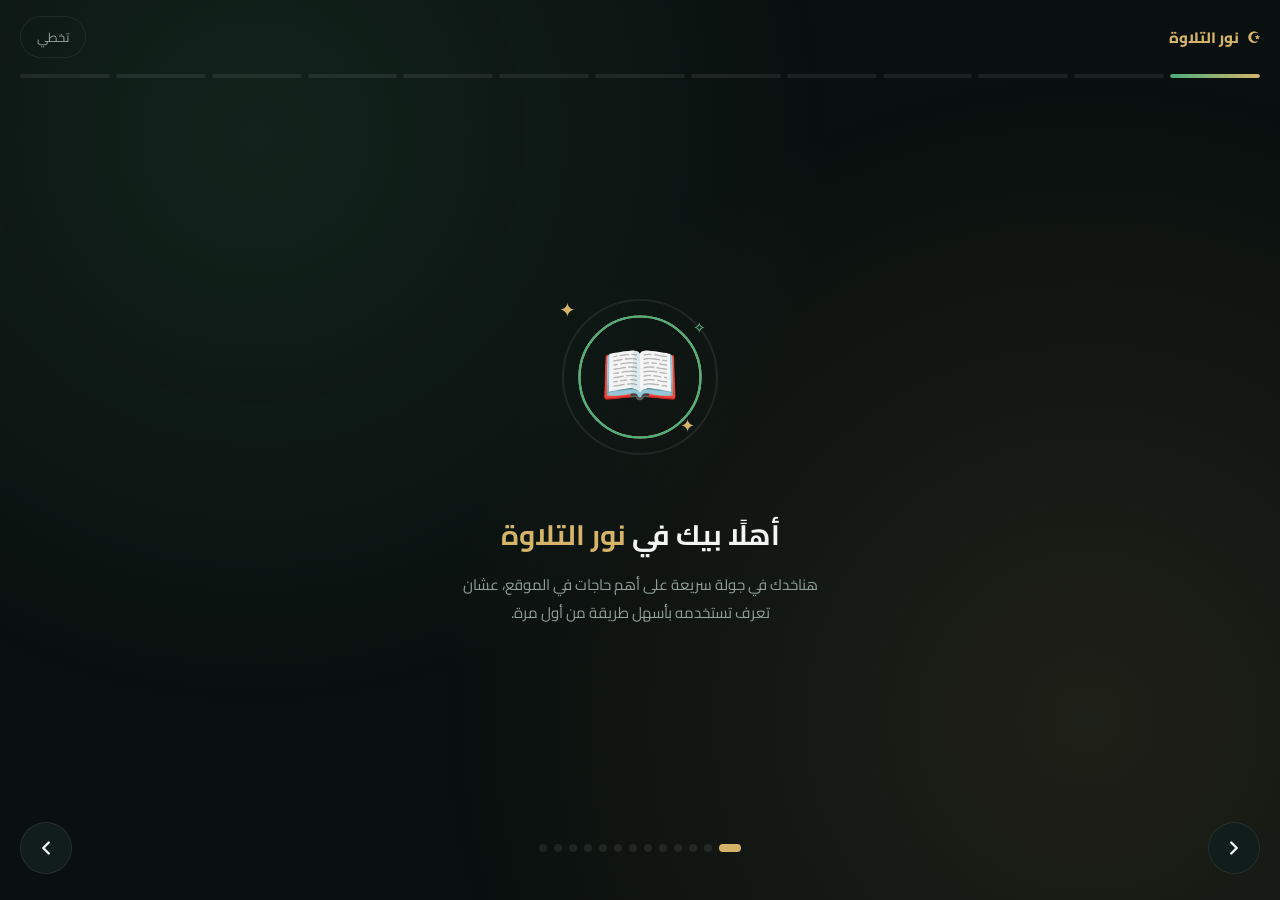
<file: tour.html>
<!DOCTYPE html>
<html lang="ar" dir="rtl">
<head>
<meta charset="UTF-8">
<meta name="viewport" content="width=device-width, initial-scale=1.0">
<title>جولة في نور التلاوة</title>
<meta name="theme-color" content="#0a100f">
<link rel="manifest" href="manifest.json">
<link rel="apple-touch-icon" href="icon.svg">
<link rel="preconnect" href="https://fonts.googleapis.com">
<link rel="preconnect" href="https://fonts.gstatic.com" crossorigin>
<link rel="stylesheet" href="https://fonts.googleapis.com/css2?family=Cairo:wght@400;600;700;800&display=swap&subset=arabic">
<style>
    :root{
        --bg:#0a100f;
        --bg-secondary:#0e1715;
        --card:#111d1a;
        --card-light:#15231f;
        --border:rgba(255,255,255,.08);
        --text:#f3f5f4;
        --muted:#91a09b;
        --green:#4caf7d;
        --green-light:#71d39e;
        --green-dark:#2e7957;
        --gold:#d5b46a;
        --radius:18px;
    }
    *{box-sizing:border-box;margin:0;padding:0;}
    html,body{
        height:100%;
        background:var(--bg);
        color:var(--text);
        font-family:'Cairo',sans-serif;
        overflow:hidden;
    }
    body{
        display:flex;
        flex-direction:column;
        position:relative;
    }

    /* subtle background glow */
    .bg-glow{
        position:fixed;
        inset:0;
        pointer-events:none;
        background:
            radial-gradient(circle at 20% 15%, rgba(76,175,125,.12), transparent 45%),
            radial-gradient(circle at 85% 80%, rgba(213,180,106,.10), transparent 50%);
        z-index:0;
    }

    .topbar{
        display:flex;
        align-items:center;
        justify-content:space-between;
        padding:16px 20px;
        z-index:2;
    }
    .topbar .brand{
        display:flex;
        align-items:center;
        gap:8px;
        font-weight:800;
        color:var(--gold);
        font-size:15px;
    }
    .skip-btn{
        background:transparent;
        border:1px solid var(--border);
        color:var(--muted);
        padding:8px 16px;
        border-radius:100px;
        font-family:inherit;
        font-size:13px;
        cursor:pointer;
        transition:.2s;
    }
    .skip-btn:hover{ color:var(--text); border-color:var(--muted); }

    .progress-track{
        display:flex;
        gap:6px;
        padding:0 20px;
        z-index:2;
    }
    .progress-seg{
        height:4px;
        flex:1;
        border-radius:4px;
        background:var(--border);
        overflow:hidden;
        position:relative;
    }
    .progress-seg i{
        position:absolute;
        inset:0;
        width:0%;
        background:linear-gradient(90deg,var(--green),var(--gold));
        border-radius:4px;
        transition:width .35s ease;
    }
    .progress-seg.done i{ width:100%; }

    .stage{
        flex:1;
        display:flex;
        position:relative;
        z-index:1;
        overflow:hidden;
    }

    .slide{
        position:absolute;
        inset:0;
        display:flex;
        flex-direction:column;
        align-items:center;
        justify-content:center;
        padding:20px 28px 10px;
        opacity:0;
        transition:opacity .4s ease, transform .4s ease;
        pointer-events:none;
        text-align:center;
    }
    .slide.active{
        opacity:1;
        transform:translateX(0);
        pointer-events:auto;
    }
    /*
        الصفحة اتصممت RTL، فالتقدّم للأمام ("التالي") المفروض
        بصريًا يجيب السلايد الجاي من الشمال ويودّي القديم
        لليمين (عكس اتجاه القراءة)، والرجوع ("السابق") عكسها
        بالظبط. .before = سلايد فات (يقعد يمين لحد ما يتفعّل)،
        .after = سلايد جاي (يقعد شمال لحد ما يتفعّل).
    */
    .slide.before{ transform:translateX(40px); }
    .slide.after{ transform:translateX(-40px); }

    .visual{
        width:min(78vw, 220px);
        height:min(78vw, 220px);
        display:flex;
        align-items:center;
        justify-content:center;
        margin-bottom:22px;
        position:relative;
    }
    .visual svg{ width:100%; height:100%; overflow:visible; }

    .slide h2{
        font-size:clamp(20px,5vw,28px);
        margin-bottom:10px;
        color:var(--text);
    }
    .slide h2 span{ color:var(--gold); }
    .slide p{
        color:var(--muted);
        font-size:15px;
        line-height:1.9;
        max-width:360px;
    }
    .badge{
        display:inline-flex;
        align-items:center;
        gap:6px;
        background:var(--card);
        border:1px solid var(--border);
        color:var(--green-light);
        padding:6px 14px;
        border-radius:100px;
        font-size:12px;
        margin-top:16px;
    }

    .controls{
        display:flex;
        align-items:center;
        justify-content:space-between;
        gap:12px;
        padding:16px 20px 26px;
        z-index:2;
    }
    .nav-btn{
        background:var(--card);
        border:1px solid var(--border);
        color:var(--text);
        width:52px;
        height:52px;
        border-radius:50%;
        font-size:20px;
        cursor:pointer;
        display:flex;
        align-items:center;
        justify-content:center;
        transition:.2s;
        flex-shrink:0;
    }
    .nav-btn:hover{ border-color:var(--green); color:var(--green-light); }
    .nav-btn:disabled{ opacity:.3; cursor:default; }
    .nav-btn:disabled:hover{ border-color:var(--border); color:var(--text); }

    .dots{
        display:flex;
        gap:7px;
        flex:1;
        justify-content:center;
        flex-wrap:wrap;
    }
    .dot{
        width:8px;
        height:8px;
        border-radius:50%;
        background:var(--border);
        cursor:pointer;
        transition:.25s;
    }
    .dot.active{ background:var(--gold); width:22px; border-radius:5px; }

    .main-cta{
        background:linear-gradient(135deg,var(--green),var(--green-dark));
        color:#fff;
        border:none;
        padding:15px 26px;
        border-radius:100px;
        font-family:inherit;
        font-weight:800;
        font-size:15px;
        cursor:pointer;
        white-space:nowrap;
        box-shadow:0 8px 22px rgba(76,175,125,.25);
        transition:.2s;
    }
    .main-cta:hover{ transform:translateY(-2px); }
    .main-cta.gold{
        background:linear-gradient(135deg,var(--gold),#b7913f);
        box-shadow:0 8px 22px rgba(213,180,106,.25);
    }

    /* ---------- animated icon pieces ---------- */
    @keyframes floatY{ 0%,100%{transform:translateY(0);} 50%{transform:translateY(-8px);} }
    @keyframes pulse{ 0%,100%{transform:scale(1); opacity:1;} 50%{transform:scale(1.12); opacity:.75;} }
    @keyframes spin{ from{transform:rotate(0deg);} to{transform:rotate(360deg);} }
    @keyframes waveBar{ 0%,100%{transform:scaleY(.3);} 50%{transform:scaleY(1);} }
    @keyframes dash{ to{ stroke-dashoffset:0; } }
    @keyframes blinkStar{ 0%,100%{opacity:.3;} 50%{opacity:1;} }
    @keyframes swipeHand{ 0%{transform:translateX(0);} 50%{transform:translateX(-18px);} 100%{transform:translateX(0);} }
    @keyframes ring{ 0%{transform:scale(.6); opacity:.8;} 100%{transform:scale(1.6); opacity:0;} }

    .float{ animation:floatY 3s ease-in-out infinite; }
    .spin-slow{ animation:spin 12s linear infinite; transform-origin:center; }
    .bar{ transform-origin:bottom; animation:waveBar 1s ease-in-out infinite; }
    .bar:nth-child(2){ animation-delay:.15s; }
    .bar:nth-child(3){ animation-delay:.3s; }
    .bar:nth-child(4){ animation-delay:.45s; }
    .bar:nth-child(5){ animation-delay:.6s; }
    .twinkle{ animation:blinkStar 1.6s ease-in-out infinite; }
    .twinkle:nth-child(2){ animation-delay:.4s; }
    .twinkle:nth-child(3){ animation-delay:.8s; }
    .handswipe{ animation:swipeHand 1.8s ease-in-out infinite; transform-origin:center; }
    .pulse-ring{ animation:ring 2s ease-out infinite; transform-origin:center; }
    .pulse-ring:nth-child(2){ animation-delay:.6s; }
</style>
</head>
<body>

<div class="bg-glow"></div>

<div class="topbar">
    <div class="brand"><span>☪</span> نور التلاوة</div>
    <button class="skip-btn" id="skipBtn">تخطي</button>
</div>

<div class="progress-track" id="progressTrack"></div>

<div class="stage" id="stage">

    <!-- 1. Welcome -->
    <div class="slide" data-i="0">
        <div class="visual">
            <svg viewBox="0 0 200 200">
                <circle cx="100" cy="100" r="70" fill="none" stroke="var(--border)" stroke-width="2"/>
                <circle class="pulse-ring" cx="100" cy="100" r="55" fill="none" stroke="var(--gold)" stroke-width="2"/>
                <circle class="pulse-ring" cx="100" cy="100" r="55" fill="none" stroke="var(--green)" stroke-width="2"/>
                <text x="100" y="118" font-size="58" text-anchor="middle" class="float">📖</text>
                <text x="42" y="45" font-size="18" class="twinkle" fill="var(--gold)">✦</text>
                <text x="160" y="60" font-size="14" class="twinkle" fill="var(--green-light)">✧</text>
                <text x="150" y="150" font-size="16" class="twinkle" fill="var(--gold)">✦</text>
            </svg>
        </div>
        <h2>أهلًا بيك في <span>نور التلاوة</span></h2>
        <p>هناخدك في جولة سريعة على أهم حاجات في الموقع، عشان تعرف تستخدمه بأسهل طريقة من أول مرة.</p>
    </div>

    <!-- 2. Listen: choose reader & surah -->
    <div class="slide" data-i="1">
        <div class="visual">
            <svg viewBox="0 0 200 200">
                <rect x="30" y="55" width="65" height="65" rx="14" fill="var(--card)" stroke="var(--border)"/>
                <text x="62" y="95" font-size="30" text-anchor="middle">🎙️</text>
                <rect x="105" y="55" width="65" height="65" rx="14" fill="var(--card)" stroke="var(--border)" class="float"/>
                <text x="138" y="95" font-size="30" text-anchor="middle">📖</text>
                <path d="M97 87 h10" stroke="var(--gold)" stroke-width="3" stroke-linecap="round" stroke-dasharray="14" stroke-dashoffset="14" style="animation:dash 1.2s linear infinite;"/>
                <text x="100" y="150" font-size="13" text-anchor="middle" fill="var(--muted)">القارئ + السورة</text>
            </svg>
        </div>
        <h2>اختَر <span>القارئ</span> والسورة</h2>
        <p>روح لقسم "الاستماع"، اختار القارئ اللي تحبه من الشبكة، وبعدين اختار السورة، واضغط تشغيل مباشرة.</p>
        <div class="badge">🎧 قسم الاستماع</div>
    </div>

    <!-- 3. Voice command -->
    <div class="slide" data-i="2">
        <div class="visual">
            <svg viewBox="0 0 200 200">
                <circle cx="100" cy="100" r="48" fill="var(--card-light)" stroke="var(--green)" stroke-width="2"/>
                <text x="100" y="115" font-size="40" text-anchor="middle">🎙️</text>
                <g transform="translate(100,155)">
                    <rect class="bar" x="-36" y="-14" width="6" height="14" rx="3" fill="var(--green-light)"/>
                    <rect class="bar" x="-20" y="-20" width="6" height="20" rx="3" fill="var(--gold)"/>
                    <rect class="bar" x="-4" y="-26" width="6" height="26" rx="3" fill="var(--green-light)"/>
                    <rect class="bar" x="12" y="-18" width="6" height="18" rx="3" fill="var(--gold)"/>
                    <rect class="bar" x="28" y="-12" width="6" height="12" rx="3" fill="var(--green-light)"/>
                </g>
            </svg>
        </div>
        <h2>التحكم <span>الصوتي</span></h2>
        <p>اضغط على زر الميكروفون وقول أمر زي:<br><strong style="color:var(--text)">"شغل ماهر المعيقلي سورة يس"</strong><br>ولو مفيش نت، تقدر تكتب نفس الأمر في الصندوق بدل ما تتكلم.</p>
    </div>

    <!-- 4. Mushaf -->
    <div class="slide" data-i="3">
        <div class="visual">
            <svg viewBox="0 0 200 200">
                <g class="float">
                    <path d="M60 50 h35 v110 h-35 a10 10 0 0 1 -10 -10 v-90 a10 10 0 0 1 10 -10 z" fill="var(--card)" stroke="var(--gold)" stroke-width="2"/>
                    <path d="M140 50 h-35 v110 h35 a10 10 0 0 0 10 -10 v-90 a10 10 0 0 0 -10 -10 z" fill="var(--card)" stroke="var(--gold)" stroke-width="2"/>
                    <line x1="100" y1="52" x2="100" y2="158" stroke="var(--border)" stroke-width="2"/>
                    <line x1="68" y1="75" x2="92" y2="75" stroke="var(--muted)" stroke-width="3" stroke-linecap="round"/>
                    <line x1="68" y1="90" x2="88" y2="90" stroke="var(--muted)" stroke-width="3" stroke-linecap="round"/>
                    <line x1="108" y1="75" x2="132" y2="75" stroke="var(--muted)" stroke-width="3" stroke-linecap="round"/>
                    <line x1="112" y1="90" x2="132" y2="90" stroke="var(--muted)" stroke-width="3" stroke-linecap="round"/>
                </g>
            </svg>
        </div>
        <h2>اقرأ <span>المصحف</span></h2>
        <p>من قسم "المصحف" تقدر تقرأ أي سورة بخط واضح، وتختار "قراءة مع الشيخ" عشان تسمع وتقرأ في نفس الوقت.</p>
    </div>

    <!-- 5. All readers -->
    <div class="slide" data-i="4">
        <div class="visual">
            <svg viewBox="0 0 200 200">
                <circle cx="65" cy="75" r="26" fill="var(--card)" stroke="var(--border)"/>
                <text x="65" y="84" font-size="24" text-anchor="middle">🎙️</text>
                <circle cx="135" cy="75" r="26" fill="var(--card)" stroke="var(--border)"/>
                <text x="135" y="84" font-size="24" text-anchor="middle">🎙️</text>
                <circle cx="100" cy="135" r="30" fill="var(--card-light)" stroke="var(--gold)" stroke-width="2" class="float"/>
                <text x="100" y="145" font-size="26" text-anchor="middle">🎙️</text>
            </svg>
        </div>
        <h2>تصفّح كل <span>القراء</span></h2>
        <p>قسم "القراء" فيه مجموعة كبيرة من الشيوخ، تقدر تبحث بالاسم وتختار صوتك المفضّل بسهولة.</p>
    </div>

    <!-- 6. Prophets stories -->
    <div class="slide" data-i="5">
        <div class="visual">
            <svg viewBox="0 0 200 200">
                <rect x="35" y="60" width="90" height="90" rx="16" fill="var(--card)" stroke="var(--border)" opacity=".5"/>
                <rect x="55" y="45" width="90" height="90" rx="16" fill="var(--card-light)" stroke="var(--gold)" stroke-width="2" class="float"/>
                <text x="100" y="98" font-size="34" text-anchor="middle">📚</text>
            </svg>
        </div>
        <h2>قصص <span>الأنبياء</span></h2>
        <p>هتلاقي بطاقات فيها قصص الأنبياء عليهم السلام واحدة واحدة، اضغط على أي بطاقة عشان تقرأ التفاصيل.</p>
    </div>

    <!-- 7. Sunnah -->
    <div class="slide" data-i="6">
        <div class="visual">
            <svg viewBox="0 0 200 200">
                <path class="float" d="M100 40 L130 70 L130 130 L70 130 L70 70 Z" fill="var(--card)" stroke="var(--gold)" stroke-width="2"/>
                <rect x="90" y="105" width="20" height="25" fill="var(--bg)" stroke="var(--gold)"/>
                <path d="M65 70 h70" stroke="var(--gold)" stroke-width="4"/>
                <ellipse cx="100" cy="150" rx="45" ry="8" fill="rgba(0,0,0,.35)"/>
            </svg>
        </div>
        <h2>سنن <span>النبي ﷺ</span></h2>
        <p>قسم مخصّص لسنن النبي ﷺ اليومية، تفاصيل بسيطة تقدر تطبّقها في حياتك وتكسب أجرها.</p>
    </div>

    <!-- 8. Adhkar -->
    <div class="slide" data-i="7">
        <div class="visual">
            <svg viewBox="0 0 200 200">
                <g class="spin-slow" transform-origin="100 100">
                    <circle cx="100" cy="45" r="9" fill="var(--gold)"/>
                    <circle cx="145" cy="75" r="9" fill="var(--green)"/>
                    <circle cx="145" cy="125" r="9" fill="var(--gold)"/>
                    <circle cx="100" cy="155" r="9" fill="var(--green)"/>
                    <circle cx="55" cy="125" r="9" fill="var(--gold)"/>
                    <circle cx="55" cy="75" r="9" fill="var(--green)"/>
                </g>
                <text x="100" y="108" font-size="30" text-anchor="middle">📿</text>
            </svg>
        </div>
        <h2>الأذكار <span>اليومية</span></h2>
        <p>أذكار الصباح والمساء وأذكار متنوعة في مكان واحد، تقدر ترجعلها في أي وقت من اليوم.</p>
    </div>

    <!-- 9. Radio -->
    <div class="slide" data-i="8">
        <div class="visual">
            <svg viewBox="0 0 200 200">
                <rect x="55" y="80" width="90" height="60" rx="12" fill="var(--card)" stroke="var(--border)"/>
                <circle cx="80" cy="110" r="14" fill="var(--card-light)" stroke="var(--gold)" stroke-width="2"/>
                <circle cx="80" cy="110" r="4" fill="var(--gold)"/>
                <line x1="120" y1="100" x2="135" y2="100" stroke="var(--green-light)" stroke-width="3" stroke-linecap="round"/>
                <line x1="120" y1="112" x2="130" y2="112" stroke="var(--green-light)" stroke-width="3" stroke-linecap="round"/>
                <line x1="120" y1="124" x2="133" y2="124" stroke="var(--green-light)" stroke-width="3" stroke-linecap="round"/>
                <path d="M65 80 L75 55" stroke="var(--gold)" stroke-width="3" stroke-linecap="round" class="float"/>
                <circle cx="75" cy="50" r="3" fill="var(--gold)" class="twinkle"/>
            </svg>
        </div>
        <h2>الإذاعة <span>المباشرة</span></h2>
        <p>بث مباشر لإذاعة القرآن الكريم، اضغط تشغيل واستمتع بالبث في أي وقت وانت متصل بالنت.</p>
    </div>

    <!-- 10. Prayer times -->
    <div class="slide" data-i="9">
        <div class="visual">
            <svg viewBox="0 0 200 200">
                <path class="float" d="M70 150 V90 a30 30 0 0 1 60 0 V150 z" fill="var(--card)" stroke="var(--gold)" stroke-width="2"/>
                <rect x="92" y="130" width="16" height="20" fill="var(--bg)"/>
                <line x1="100" y1="55" x2="100" y2="40" stroke="var(--gold)" stroke-width="3"/>
                <circle cx="100" cy="35" r="5" fill="var(--gold)" class="twinkle"/>
                <ellipse cx="100" cy="155" rx="40" ry="6" fill="rgba(0,0,0,.3)"/>
            </svg>
        </div>
        <h2>مواقيت <span>الصلاة</span></h2>
        <p>هتعرف مواقيت الصلاة الخمسة حسب موقعك، وتقدر تفعّل تنبيه يفكّرك قبل الأذان.</p>
    </div>

    <!-- 11. Offline / install -->
    <div class="slide" data-i="10">
        <div class="visual">
            <svg viewBox="0 0 200 200">
                <rect x="65" y="35" width="70" height="130" rx="16" fill="var(--card)" stroke="var(--border)" stroke-width="2"/>
                <rect x="75" y="50" width="50" height="90" rx="4" fill="var(--card-light)"/>
                <text x="100" y="102" font-size="28" text-anchor="middle" class="float">⬇️</text>
                <circle cx="100" cy="152" r="5" fill="var(--gold)"/>
            </svg>
        </div>
        <h2>ثبّت التطبيق <span>واستمع أوفلاين</span></h2>
        <p>اضغط "تثبيت التطبيق" عشان يبقى على شاشتك زي أي تطبيق عادي. وتقدر كمان تنزّل سور القارئ كامل للاستماع من غير نت.</p>
    </div>

    <!-- 12. Theme -->
    <div class="slide" data-i="11">
        <div class="visual">
            <svg viewBox="0 0 200 200">
                <circle cx="100" cy="100" r="45" fill="var(--card-light)" stroke="var(--gold)" stroke-width="2"/>
                <path d="M85 65 a35 35 0 1 0 30 68 a45 45 0 0 1 -30 -68 z" fill="var(--bg)" class="spin-slow" transform-origin="100 100"/>
            </svg>
        </div>
        <h2>وضع <span>ليلي ونهاري</span></h2>
        <p>غيّر شكل الموقع بين الوضع الداكن والفاتح من زر القمر/الشمس فوق، حسب اللي مريح لعينك.</p>
    </div>

    <!-- 13. Done -->
    <div class="slide" data-i="12">
        <div class="visual">
            <svg viewBox="0 0 200 200">
                <circle cx="100" cy="100" r="60" fill="none" stroke="var(--green)" stroke-width="3" stroke-dasharray="380" stroke-dashoffset="380" style="animation:dash 1s ease forwards;"/>
                <text x="100" y="118" font-size="50" text-anchor="middle">✅</text>
            </svg>
        </div>
        <h2>جاهز <span>تبدأ؟</span></h2>
        <p>كده عرفت أهم حاجات في نور التلاوة. جرّب دلوقتي واستمتع بالاستماع والقراءة.</p>
    </div>

</div>

<div class="controls">
    <button class="nav-btn" id="prevBtn" aria-label="السابق"><svg viewBox="0 0 24 24" width="22" height="22" fill="none" stroke="currentColor" stroke-width="2.6" stroke-linecap="round" stroke-linejoin="round" aria-hidden="true"><polyline points="9 6 15 12 9 18"/></svg></button>
    <div class="dots" id="dots"></div>
    <button class="nav-btn" id="nextBtn" aria-label="التالي"><svg viewBox="0 0 24 24" width="22" height="22" fill="none" stroke="currentColor" stroke-width="2.6" stroke-linecap="round" stroke-linejoin="round" aria-hidden="true"><polyline points="15 6 9 12 15 18"/></svg></button>
</div>

<script>
(function(){
    const slides = Array.from(document.querySelectorAll('.slide'));
    const total = slides.length;
    let current = 0;

    const progressTrack = document.getElementById('progressTrack');
    const dots = document.getElementById('dots');
    const prevBtn = document.getElementById('prevBtn');
    const nextBtn = document.getElementById('nextBtn');
    const skipBtn = document.getElementById('skipBtn');
    const stage = document.getElementById('stage');

    for(let i=0;i<total;i++){
        const seg = document.createElement('div');
        seg.className = 'progress-seg';
        seg.innerHTML = '<i></i>';
        progressTrack.appendChild(seg);

        const dot = document.createElement('div');
        dot.className = 'dot';
        dot.addEventListener('click', ()=> goTo(i));
        dots.appendChild(dot);
    }

    /*
        الأسهم رسمة SVG مش حروف (‹ ›)، لأن المتصفح بيعكس الحروف دي
        تلقائيًا في الاتجاه العربي فكانت بتظهر ناحية غلط.
        التالي = شمال، والسابق = يمين.
    */
    var ARROW_NEXT = '<svg viewBox="0 0 24 24" width="22" height="22" fill="none" stroke="currentColor" stroke-width="2.6" stroke-linecap="round" stroke-linejoin="round" aria-hidden="true"><polyline points="15 6 9 12 15 18"/></svg>';

    function render(){
        slides.forEach((s, i) => {

            s.classList.remove('active', 'before', 'after');

            if (i === current) {
                s.classList.add('active');
            } else if (i < current) {
                /* سلايد فات بالفعل - يستنى يمين */
                s.classList.add('before');
            } else {
                /* سلايد لسه جاي - يستنى شمال */
                s.classList.add('after');
            }

        });
        Array.from(progressTrack.children).forEach((seg, i) => {
            seg.classList.toggle('done', i <= current);
        });
        Array.from(dots.children).forEach((d, i) => {
            d.classList.toggle('active', i === current);
        });
        prevBtn.disabled = false;

        if (current === total - 1) {
            nextBtn.innerHTML = '🚀';
            nextBtn.title = 'ابدأ الاستخدام';
        } else {
            nextBtn.innerHTML = ARROW_NEXT;
            nextBtn.title = 'التالي';
        }
    }

    function goTo(i){
        current = Math.max(0, Math.min(total - 1, i));
        render();
    }

    function next(){
        if (current === total - 1) {
            finishTour();
            return;
        }
        goTo(current + 1);
    }

    function prev(){
        goTo(current - 1);
    }

    /*
        نفس المفتاح بالظبط اللي بيتقرا في index.html.
        لو غيرته هنا لازم تغيره هناك كمان.
    */
    var TOUR_KEY = 'noorTelawaTourSeen_v1';

    var tourFinished = false;

    function finishTour(){
        /* حماية من الضغط مرتين بسرعة */
        if (tourFinished) { return; }
        tourFinished = true;

        try {
            /*
                بنسجل إن المستخدم شاف الجولة، فمش هتظهر له
                تاني أبدًا لما يفتح التطبيق بعد كده.
            */
            localStorage.setItem(TOUR_KEY, String(Date.now()));
        } catch (error) {
            /* تصفح خاص أو التخزين مقفول - مش مشكلة */
        }

        /*
            replace مش href: عشان زرار "رجوع" ميرجعش
            المستخدم للجولة تاني.
        */
        location.replace('./index.html');
    }

    nextBtn.addEventListener('click', next);
    prevBtn.addEventListener('click', prev);
    skipBtn.addEventListener('click', finishTour);

    document.addEventListener('keydown', (e) => {
        if (e.key === 'ArrowLeft') next();
        if (e.key === 'ArrowRight') prev();
    });

    // swipe support
    let touchX = null;
    stage.addEventListener('touchstart', (e)=>{ touchX = e.touches[0].clientX; });
    stage.addEventListener('touchend', (e)=>{
        if (touchX === null) return;
        const dx = e.changedTouches[0].clientX - touchX;
        if (Math.abs(dx) > 40) {
            /*
                الصفحة RTL: السلايد الجاي بيدخل من الشمال، فالسحب
                لليمين = التالي، والسحب للشمال = السابق.
            */
            if (dx > 0) next(); else prev();
        }
        touchX = null;
    });

    render();
})();
</script>

</body>
</html>
</file>
